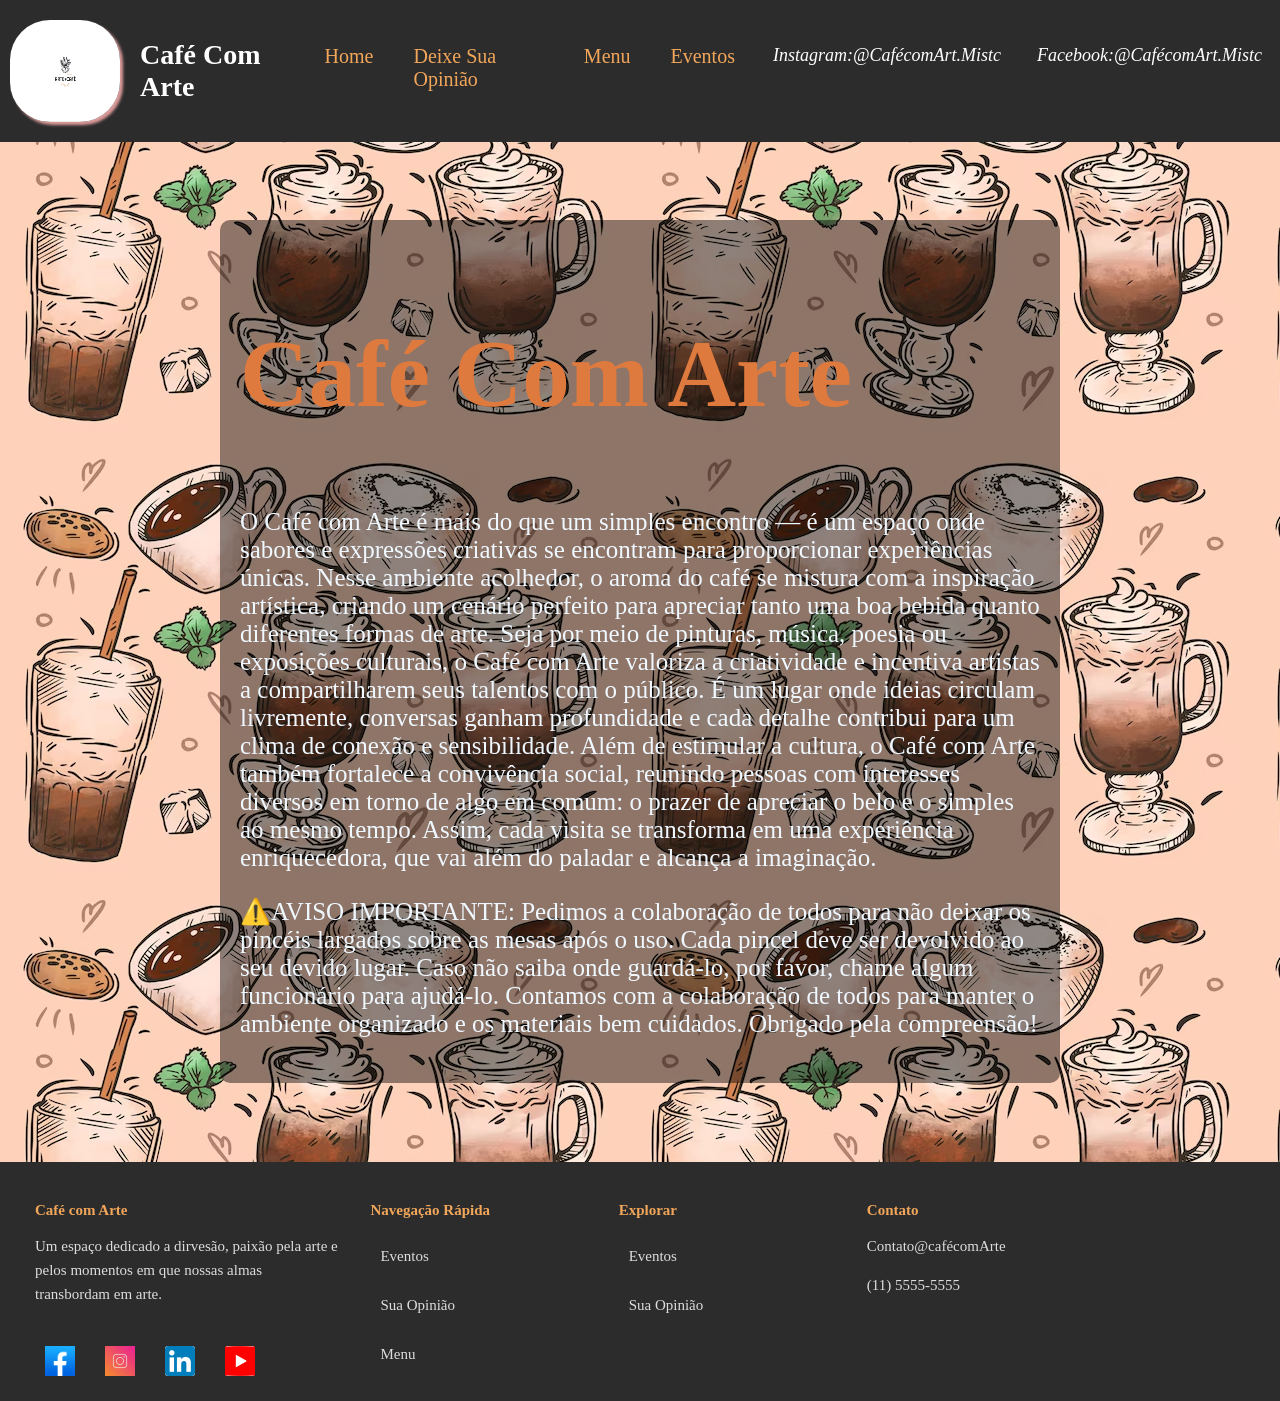
<file: index.html>
<!DOCTYPE html>
<html lang="en">
<head>
    <meta charset="UTF-8">
    <meta name="viewport" content="width=device-width, initial-scale=1.0">
    <title>Café com Arte</title>
     <link rel="stylesheet" href="najin.css">
</head>
<body>
    <header>
        <img src="coofeart.png">
        <h1>Café Com Arte</h1>

        <a href="index.html">Home</a>
        <a href="opiniao.html">Deixe Sua Opinião</a>
        <a href="pag2.html">Menu</a>
        <a href="event.html">Eventos</a>
        <i>Instagram:@CafécomArt.Mistc</i>
        <i>Facebook:@CafécomArt.Mistc</i>
    </header>
    <div class="crucius">
        <div class="divEscura">
        <h2>Café Com Arte</h2>
        <p>O Café com Arte é mais do que um simples encontro —
            é um espaço onde sabores e expressões criativas se encontram para proporcionar experiências únicas.
            Nesse ambiente acolhedor, o aroma do café se mistura com a inspiração artística,
            criando um cenário perfeito para apreciar tanto uma boa bebida quanto diferentes formas de arte.
        Seja por meio de pinturas, música, poesia ou exposições culturais,
            o Café com Arte valoriza a criatividade e incentiva artistas a compartilharem seus talentos com o público.
            É um lugar onde ideias circulam livremente,
            conversas ganham profundidade e cada detalhe contribui para um clima de conexão e sensibilidade.
          Além de estimular a cultura, o Café com Arte também fortalece a convivência social,
            reunindo pessoas com interesses diversos em torno de algo em comum: o prazer de apreciar o belo e o simples
            ao mesmo tempo.
            Assim, cada visita se transforma em uma experiência enriquecedora, que vai além do paladar e alcança a
            imaginação.</p>
            <p> ⚠️AVISO IMPORTANTE:
Pedimos a colaboração de todos para não deixar os pincéis largados sobre as mesas após o uso.

Cada pincel deve ser devolvido ao seu devido lugar. Caso não saiba onde guardá-lo, por favor, chame algum funcionário para ajudá-lo.

Contamos com a colaboração de todos para manter o ambiente organizado e os materiais bem cuidados.

Obrigado pela compreensão!</p>
</div>
    </div> 

    <footer>

    <div class="footer-container">


        <!-- LOGO / DESCRIÇÃO -->

        <div class="footer-coluna">

            <h3>Café com Arte</h3>

            <p>
                Um espaço dedicado a dirvesão, paixão pela arte
                 e pelos momentos em que nossas almas transbordam em arte.
            </p>


            <!-- REDES SOCIAIS -->

            <div class="redes">

                <a href="#">
                    <img src="face.png" alt="Facebook">
                </a>

                <a href="#">
                    <img src="insta.png" alt="Instagram">
                </a>

                <a href="#">
                    <img src="link.png" alt="Linkedin">
                </a>

                <a href="#">
                    <img src="you.png" alt="Youtube">
                </a>

            </div>

        </div>


        <!-- NAVEGAÇÃO -->

        <div class="footer-coluna">

            <h3>Navegação Rápida</h3>

            <a href="event.html">Eventos</a>

            <a href="opiniao.html">Sua Opinião</a>

            <a href="pag2.html">Menu</a>

        </div>


        <!-- EXPLORAR -->

        <div class="footer-coluna">

            <h3>Explorar</h3>

            <a href="event.html">Eventos</a>

            <a href="opiniao.html">Sua Opinião</a>


        </div>


        <!-- CONTATO -->

        <div class="footer-coluna">

            <h3>Contato</h3>

            <p>Contato@cafécomArte</p>

            <p>(11) 5555-5555</p>

        </div>

    </div>

</body>
</html>
</file>
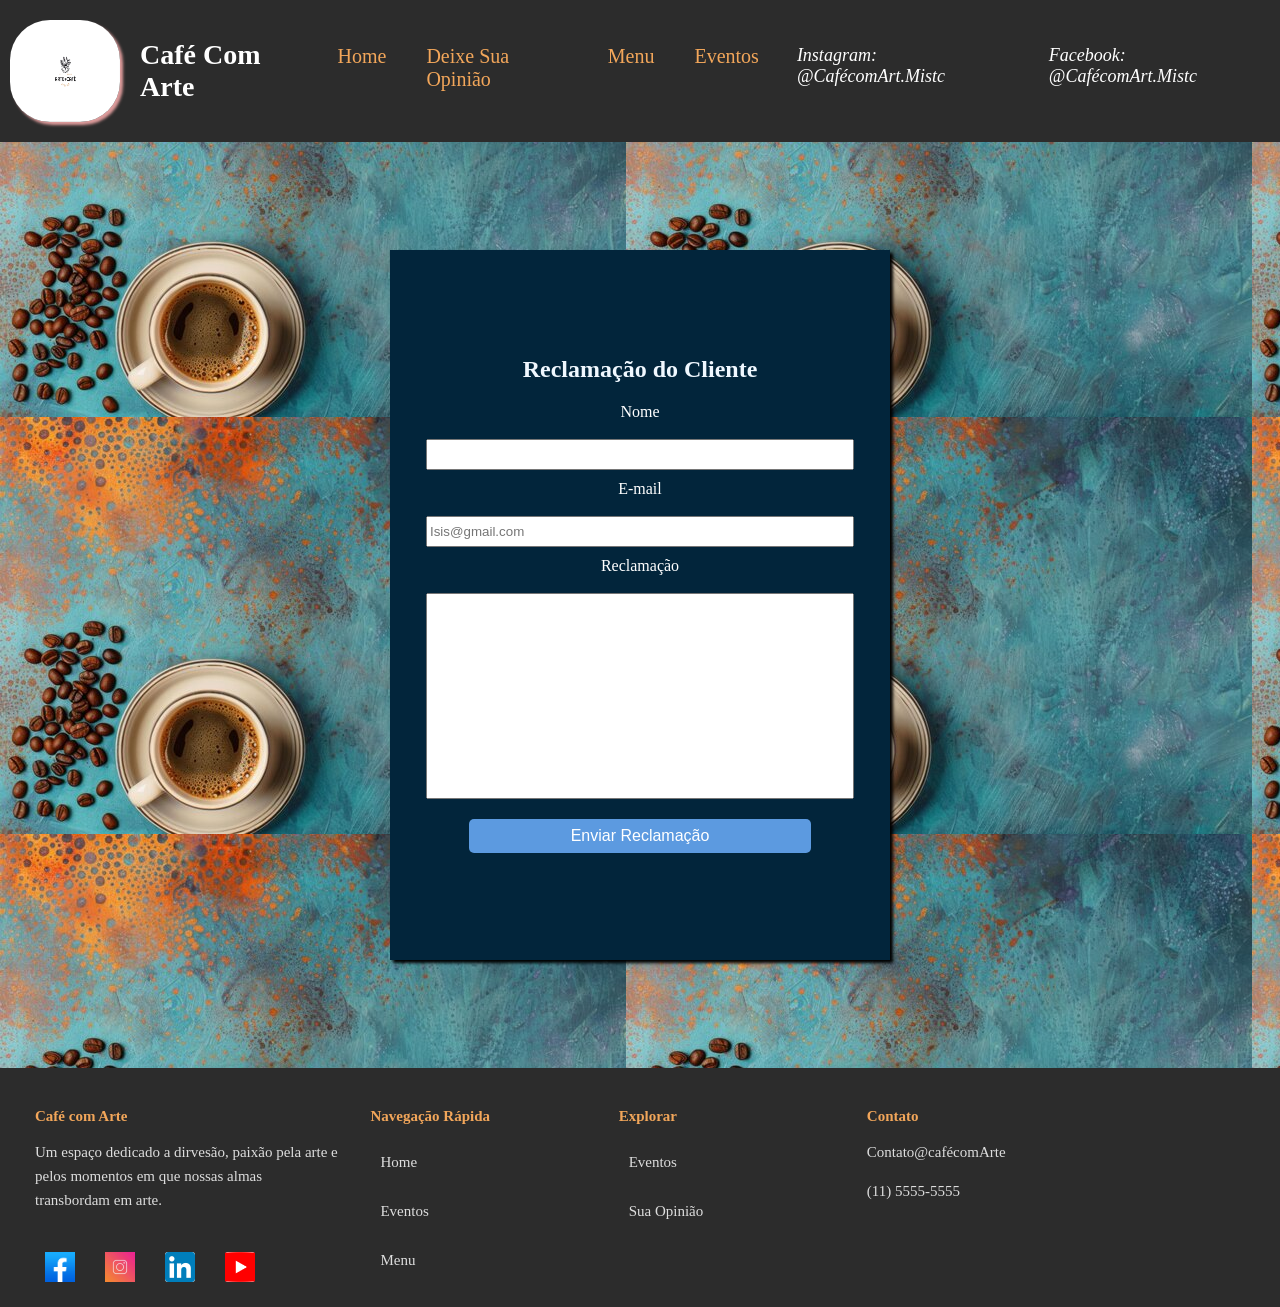
<file: opiniao.html>
<!DOCTYPE html>
<html lang="en">
<head>
    <meta charset="UTF-8">
    <meta name="viewport" content="width=device-width, initial-scale=1.0">
    <title>Café com Arte</title>
     <link rel="stylesheet" href="/callis.css">
</head>
<body>
     <header>
        <img src="/coofeart.png">
        <h1>Café Com Arte</h1>

        <a href="/index.html">Home</a>
        <a href="/opiniao.html">Deixe Sua Opinião</a>
        <a href="/pag2.html">Menu</a>
        <a href="/event.html">Eventos</a>
        <i>Instagram: @CafécomArt.Mistc</i>
        <i>Facebook: @CafécomArt.Mistc</i>
    </header>
  <div class="container">
     <div class="formulario">
            <form> 
                <h2>Reclamação do Cliente</h2>
                <label for="name">Nome</label><br>
                <input type="text" id="name" name="name" placeholder=""><br>
                 <label for="e-mail">E-mail</label><br>
                <input type="text" id="e-mail" name="e-mail" placeholder="Isis@gmail.com"><br>
                 <label for="reclamacao">Reclamação</label><br>
                <input type="text" id="reclamacao" name="reclamacao" placeholder="">

                <button class="button2" type="button" onclick="enviar()">Enviar Reclamação</button>
                   <p id="message"></p>
            </form>
            </div>
            </div>
            

        <script src="/tutu.js" defer></script>

          <footer>

    <div class="footer-container">


        <!-- LOGO / DESCRIÇÃO -->

        <div class="footer-coluna">

            <h3>Café com Arte</h3>

            <p>
                Um espaço dedicado a dirvesão, paixão pela arte
                 e pelos momentos em que nossas almas transbordam em arte.
            </p>


            <!-- REDES SOCIAIS -->

            <div class="redes">

                <a href="#">
                    <img src="/face.png" alt="Facebook">
                </a>

                <a href="#">
                  <img src="/insta.png" alt="Instagram">
                </a>

                <a href="#">
                    <img src="/link.png" alt="Linkedin">
                </a>

                <a href="#">
                    <img src="/you.png" alt="Youtube">
                </a>

            </div>

        </div>


        <!-- NAVEGAÇÃO -->

        <div class="footer-coluna">

            <h3>Navegação Rápida</h3>
            <a href="/index.html">Home</a>

            <a href="/event.html">Eventos</a>

            <a href="/pag2.html">Menu</a>

        </div>


        <!-- EXPLORAR -->

        <div class="footer-coluna">

            <h3>Explorar</h3>

            <a href="/event.html">Eventos</a>

            <a href="/opiniao.html">Sua Opinião</a>


        </div>


        <!-- CONTATO -->

        <div class="footer-coluna">

            <h3>Contato</h3>

            <p>Contato@cafécomArte</p>

            <p>(11) 5555-5555</p>

        </div>

    </div>


</body>
</html>
</file>
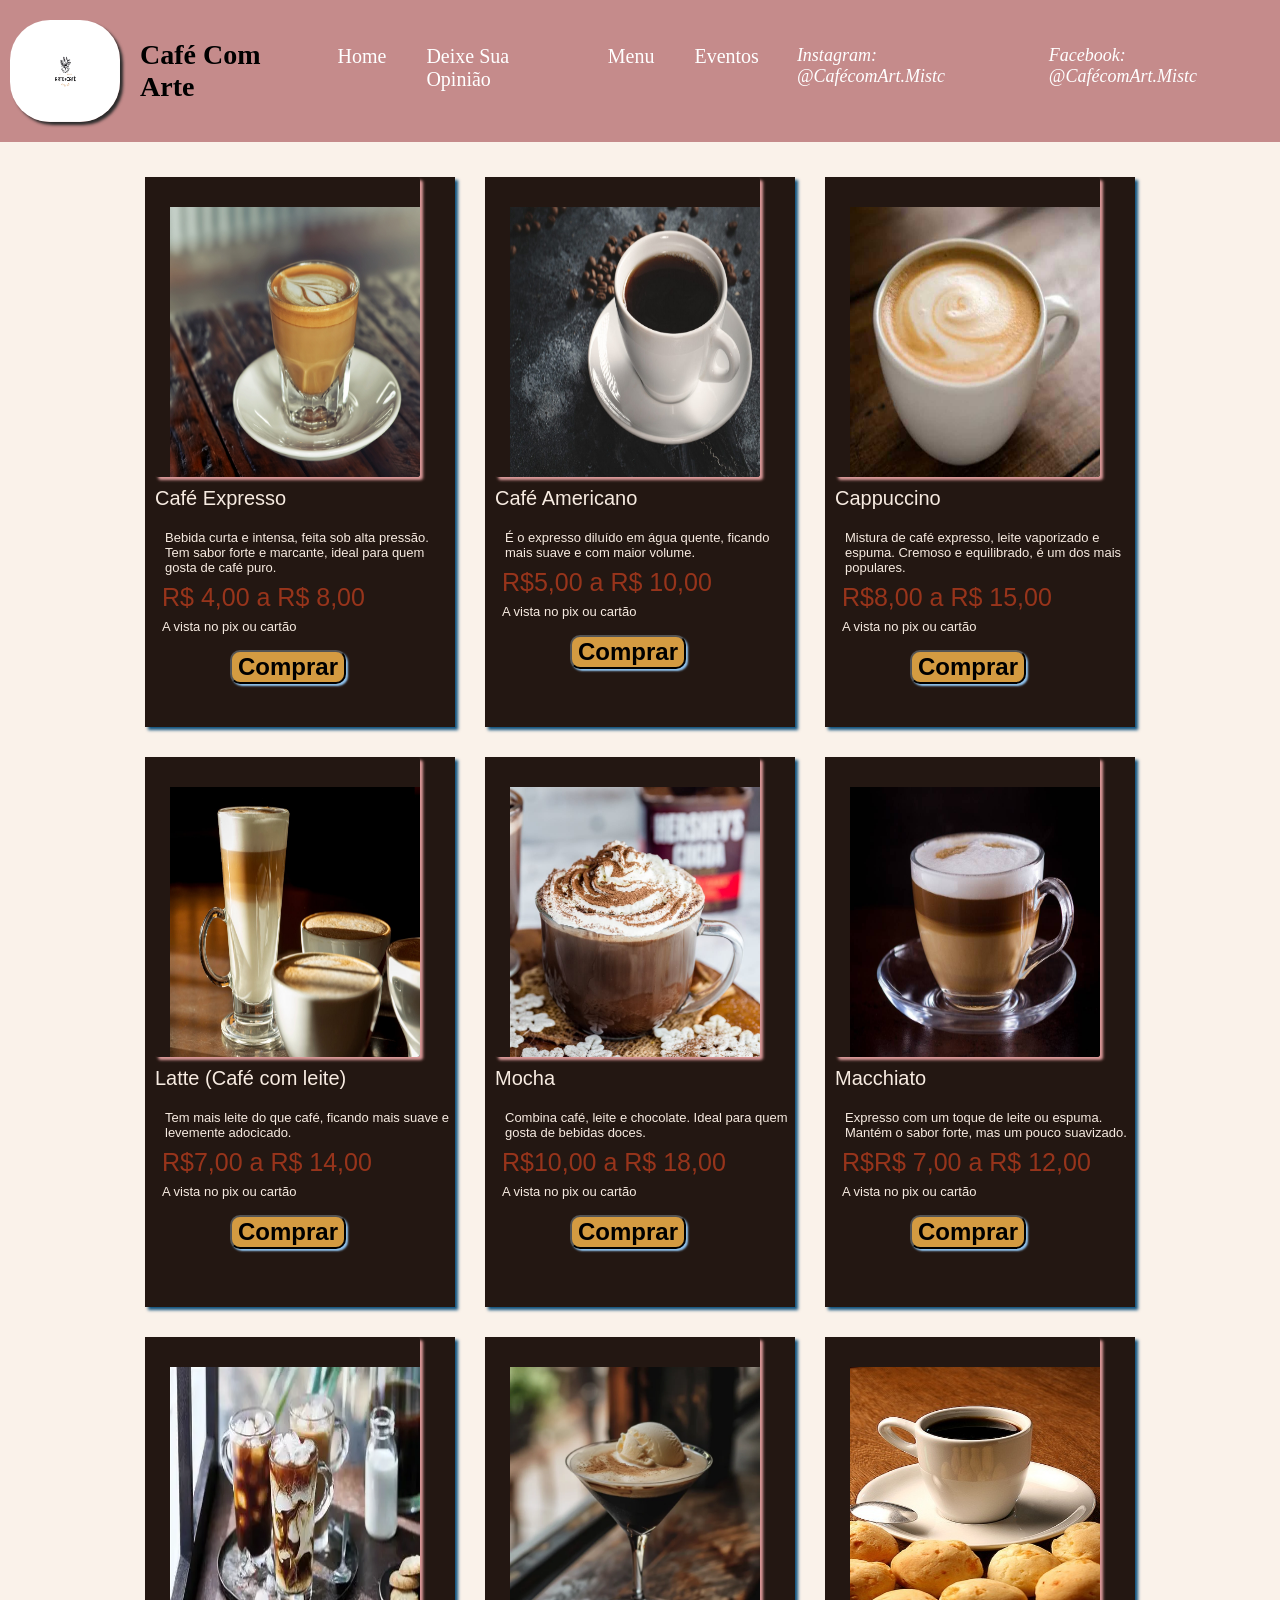
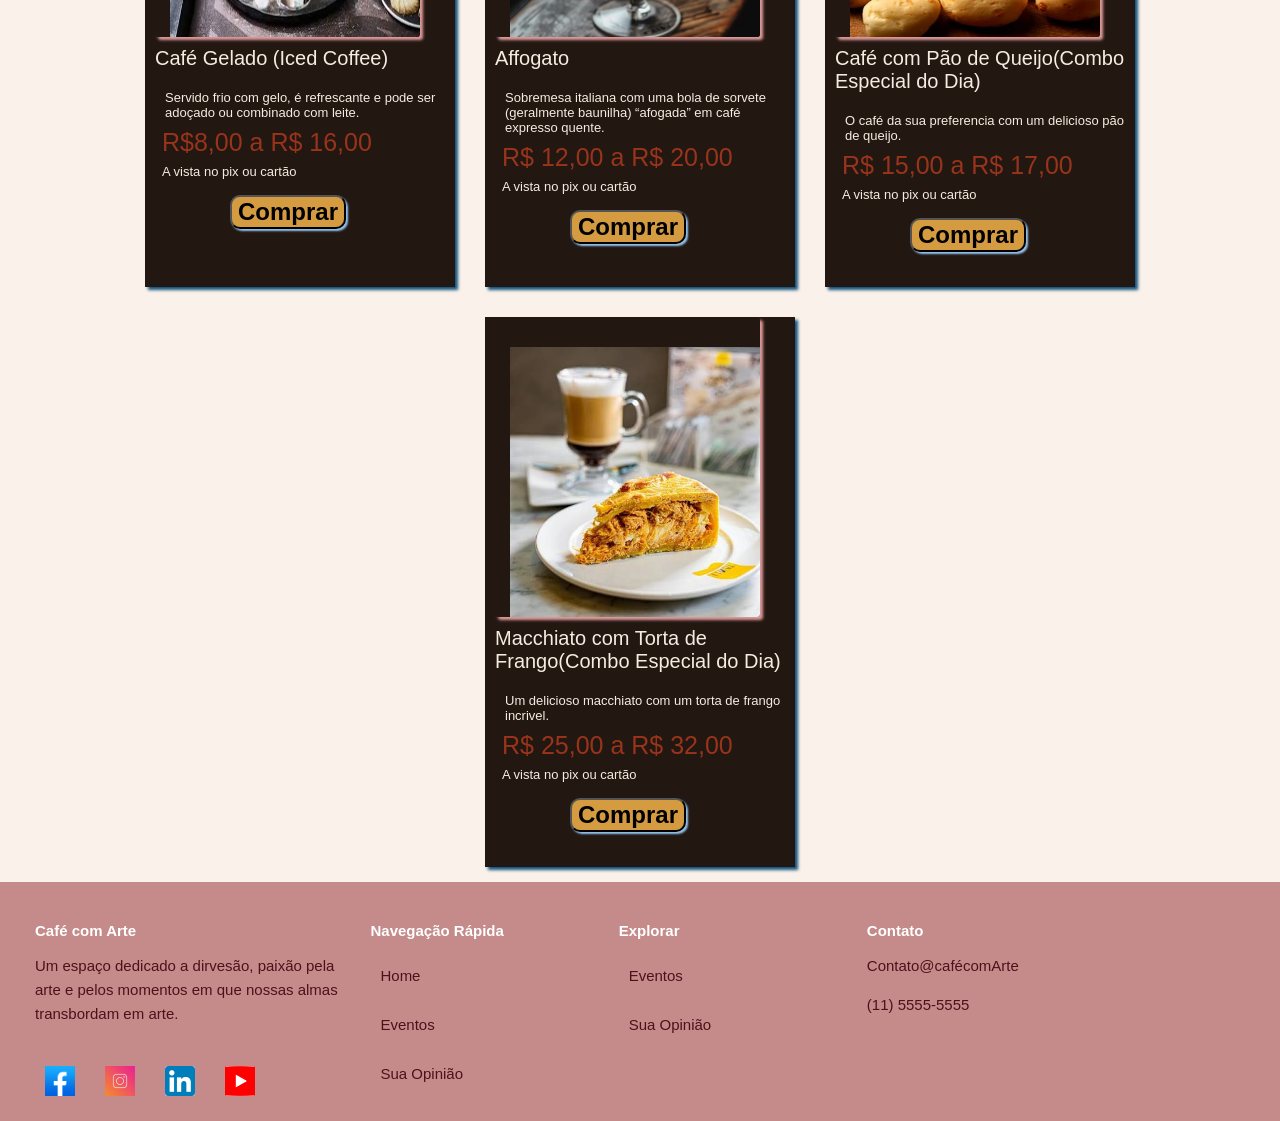
<file: pag2.html>
<!DOCTYPE html>
<html lang="en">
<head>
    <meta charset="UTF-8">
    <meta name="viewport" content="width=device-width, initial-scale=1.0">
    <title>Café com Arte</title>
    <link rel="stylesheet" href="/qilin.css">
</head>
<body>
     <header>
        <img src="/coofeart.png">
        <h1>Café Com Arte</h1>

        <a href="/index.html">Home</a>
        <a href="/opiniao.html">Deixe Sua Opinião</a>
        <a href="/pag2.html">Menu</a>
        <a href="/event.html">Eventos</a>
        <i>Instagram: @CafécomArt.Mistc</i>
        <i>Facebook: @CafécomArt.Mistc</i>
    </header>
    <section>
        <div class="conta">
           
        </div>
    </section>
    <script src="/mitsuya.js" defer></script>

      <footer>

    <div class="footer-container">


        <!-- LOGO / DESCRIÇÃO -->

        <div class="footer-coluna">

            <h3>Café com Arte</h3>

            <p>
                Um espaço dedicado a dirvesão, paixão pela arte
                 e pelos momentos em que nossas almas transbordam em arte.
            </p>


            <!-- REDES SOCIAIS -->

            <div class="redes">

                <a href="#">
                   <img src="/face.png" alt="Facebook">
                </a>

                <a href="#">
                    <img src="/insta.png" alt="Instagram">
                </a>

                <a href="#">
                    <img src="/link.png" alt="Linkedin">
                </a>

                <a href="#">
                  <img src="/you.png" alt="Youtube">
                </a>

            </div>

        </div>


        <!-- NAVEGAÇÃO -->

        <div class="footer-coluna">

            <h3>Navegação Rápida</h3>
            <a href="/index.html">Home</a>

            <a href="/event.html">Eventos</a>

            <a href="/opiniao.html">Sua Opinião</a>

        </div>


        <!-- EXPLORAR -->

        <div class="footer-coluna">

            <h3>Explorar</h3>

            <a href="/event.html">Eventos</a>

            <a href="/opiniao.html">Sua Opinião</a>


        </div>


        <!-- CONTATO -->

        <div class="footer-coluna">

            <h3>Contato</h3>

            <p>Contato@cafécomArte</p>

            <p>(11) 5555-5555</p>

        </div>

    </div>
</body>
</html>
</file>
<file: najin.css>
body{
     background-image: url("ilustracao-de-cafe-esboco-desenhado-a-mao-cappuccino-latte-americano-expresso_465573-3.avif");
    margin: 0;
     display: flex;
    flex-direction: column;
    gap: 50px;
   
}
header {
    background-color: #2c2c2c; 
    color: #ffffff; 
    padding: 20px 10px; 
    font-size: 14px;  
    display: flex;
    justify-content: center;
    gap: 20px;
}

 a {
    color: #f2a65a; 
    text-decoration: none;
    margin: 0 10px;
    margin-top: 25px;
    font-size: 20px;
   
}

 a:hover {
    text-decoration: none;
}


 header img{

  width: 110px;   
  height: auto;  
  border-radius: 40px;
  box-shadow:3px 3px 3px rgb(223, 156, 156); 
}

 i {
    margin: 0 8px;
    font-size: 18px;
    cursor: pointer;
    margin-top: 25px;
   

}
.crucius{
     display: flex;
    flex-direction: column;
    justify-content: center;
    align-items: center;
    height: 100vh;
  padding: 10px;
   
}
h2{
   font-family: Cambria, Cochin, Georgia, Times, 'Times New Roman', serif;
    font-size: 95px;
    color: rgb(223, 122, 63);
   
}
 .crucius p{
  font-family: Cambria, Cochin, Georgia, Times, 'Times New Roman', serif;
    font-size: 25px;
   width: 800px;
   color: aliceblue;   
 }
 .divEscura{
    background-color: rgba(0, 0, 0, 0.445);
    padding: 20px;
    border-radius: 10px;

}

footer {
    background-color: #2c2c2c;
    color: white;
    padding-right: 160px;
}


.footer-container {

    max-width: 1050px;

    margin: auto;

    padding: 25px;

    display: grid;

    grid-template-columns:
        1.4fr 1fr 1fr 1fr;

    gap: 30px;
}


.footer-coluna h3 {

    color: #f2a65a;

    font-size: 15px;

    margin-bottom: 12px;
}


.footer-coluna p,
.footer-coluna a {

    color: #ddd;

    font-size: 15px;

    line-height: 1.6;
}


.footer-coluna a {

    display: block;

    text-decoration: none;

    transition: 0.3s;
}


.footer-coluna a:hover {

    color: #1035b1;

    transform: translateX(4px);
}


/* REDES SOCIAIS */

.redes {

    display: flex;

    gap: 10px;

    margin-top: 12px;
}


.redes a {

    width: 30px;

    height: 30px;

    display: flex;

    align-items: center;

    justify-content: center;

    background-color: white;

    color: #0b4c55;

    border-radius: 3px;

    transition: 0.3s;
}


.redes a:hover {

    background-color: #588af7;

    transform: translateY(-4px);
}

.redes img{
    width: 100%;
    height: 100%;
    object-fit: cover;
}
</file>
<file: callis.css>
header{
    background-color: #2c2c2c; 
    color: #ffffff; 
    padding: 20px 10px; 
    font-size: 14px;  
    display: flex;
    justify-content: center;
    gap: 20px;
}

 a {
    color: #f2a65a; 
    text-decoration: none;
    margin: 0 10px;
    margin-top: 25px;
    font-size: 20px;
   
}

 a:hover {
    text-decoration: none;
}


 header img{

  width: 110px;   
  height: auto;  
  border-radius: 40px;
  box-shadow:3px 3px 3px rgb(223, 156, 156); 
}

body{
     background-image: url("/ddd.jpg");
    margin: 0;
}
i {
    margin: 0 8px;
    font-size: 18px;
    cursor: pointer;
    margin-top: 25px; 

}
.container{
    display: flex;
    gap: 20px;
    justify-content: center;
    align-items: center;
    padding: 100px;

}
.button2{
    width: 80%;
    padding: 8px;
    background-color: rgb(92, 154, 224);
    color: white;
    border: none;
    border-radius: 5px;
    font-size: 16px;
    cursor: pointer;
    text-align: center;
    display: block;
    margin: 20px auto;
}
.button2:hover{
    background-color: rgb(71, 231, 105);
}
label{
    display: block;
    text-align: center;
    margin-top: 10px;
    color: white;
}
.formulario{
     display: flex;
    gap: 20px;
    justify-content: center;
    align-items: center;
    padding: 100px;
     background-color: rgb(2, 37, 59);
    width: 300px;
    height: 510px;
    box-shadow: 3px 3px 3px black;
    margin: 8px;

    
}
h2{
    color: aliceblue;
    text-align: center;
}
input[name="name"]{
    width: 420px;
    height: 25px;
}
input[name="e-mail"]{
    width: 420px;
    height: 25px;
}
input[name="reclamacao"]{
    width: 420px;
    height: 200px;
}
script{
    justify-content: center;
    align-items: center;
}

footer {
    background-color: #2c2c2c;

    color: white;
     padding-right: 160px;
}


.footer-container {

    max-width: 1050px;

    margin: auto;

    padding: 25px;

    display: grid;

    grid-template-columns:
        1.4fr 1fr 1fr 1fr;

    gap: 30px;
}


.footer-coluna h3 {

    color: #f2a65a;

    font-size: 15px;

    margin-bottom: 12px;
}


.footer-coluna p,
.footer-coluna a {

    color: #ddd;

    font-size: 15px;

    line-height: 1.6;
}


.footer-coluna a {

    display: block;

    text-decoration: none;

    transition: 0.3s;
}


.footer-coluna a:hover {

    color: #1035b1;

    transform: translateX(4px);
}


/* REDES SOCIAIS */

.redes {

    display: flex;

    gap: 10px;

    margin-top: 12px;
}


.redes a {

    width: 30px;

    height: 30px;

    display: flex;

    align-items: center;

    justify-content: center;

    background-color: white;

    color: #0b4c55;

    border-radius: 3px;

    transition: 0.3s;
}


.redes a:hover {

    background-color: #588af7;

    transform: translateY(-4px);
}

.redes img{
    width: 100%;
    height: 100%;
    object-fit: cover;
}
</file>
<file: qilin.css>
table{
    border: 4px;
}
body{
    background-color: #FAF2EA;
    font-family: Arial, Helvetica, sans-serif;
    color: black;
    margin: 0;
    height: 100vh;
    justify-content: center;
    align-items: center;
    font-family: Arial, Helvetica, sans-serif;
}

.conteiner{
   padding-left: 10px;
    background-color: #231712;
    width: 300px;
    height: 550px;
    box-shadow: 3px 3px 3px rgb(18, 83, 126);
    margin: 15px;
    
}
.conta{
    display: flex;
    flex-wrap: wrap;
    justify-content: center;
    margin-top: 20px;

}
 .conta img{
    width: 250px;
    border-radius: 3px;
    box-shadow: 3px 3px 3px rgb(223, 156, 156);
    display: flex;
    justify-content: center;
    padding-left: 15px;
    padding-top: 30px;
    height: 270px;
}
.texto-pequeno{
    font-size: 20px;
    margin-top: 10px;
    display: flex;
    font-family: Impact, Haettenschweiler, 'Arial Narrow Bold', sans-serif;
    color: #F7EBE1;

}
.pequeno{
    font-size: 13px;
    color: #F7EBE1;
    margin-top: 10px;
    display: flex;
    justify-content: right;
    margin-left: 10px;
    margin-bottom: 8px;
    
}
.Preço{
    font-size: 25px;
    color: rgb(151, 52, 27);
   margin-top: 7px;
    display: flex;
    justify-content: left;
    margin-left: 7px;
    margin-bottom: 2%;



}
.Preço-pagamento{
    font-size: 13px;
    color: #F7EBE1;
    margin-top: 7px;
    display: flex;
    justify-content: left;
    margin-left: 7px;
    margin-bottom: 2%;

}
button{
    font-size: 24px;
    margin-top: 10px;
    margin-left: 30px;
    border-radius: 10px;
    background-color: #D49B41;
    box-shadow: 2px 2px 2px rgb(145, 196, 240);
    border-color: none;
    font-weight: bold;
    font-family: Verdana, Geneva, Tahoma, sans-serif;
    margin-left: 25%;
}
button:hover{
    background-color: rgba(241, 6, 6, 0.568);
}

header {
    background-color: #C58B8B; 
    color: #ffffff; 
    padding: 20px 10px; 
    font-size: 14px;  
    display: flex;
    justify-content: center;
    gap: 20px;
   font-family: Cambria, Cochin, Georgia, Times, 'Times New Roman', serif;
}

 a {
    color: white; 
    text-decoration: none;
    margin: 0 10px;
    margin-top: 25px;
    font-size: 20px;
   
}

 a:hover {
    text-decoration: none;
}


 header img{

  width: 110px;   
  height: auto;  
  border-radius: 40px;
  box-shadow:3px 3px 3px #2c2c2c; 
}

 i {
    margin: 0 8px;
    font-size: 18px;
    cursor: pointer;
    margin-top: 25px; 

}

footer {
    background-color: #C58B8B;

    color: white;
     padding-right: 160px;
}


.footer-container {

    max-width: 1050px;

    margin: auto;

    padding: 25px;

    display: grid;

    grid-template-columns:
        1.4fr 1fr 1fr 1fr;

    gap: 30px;
}


.footer-coluna h3 {

    color: white;

    font-size: 15px;

    margin-bottom: 12px;
}


.footer-coluna p,
.footer-coluna a {

    color: #4A121A;

    font-size: 15px;

    line-height: 1.6;
}


.footer-coluna a {

    display: block;

    text-decoration: none;

    transition: 0.3s;
}


.footer-coluna a:hover {

    color: #1035b1;

    transform: translateX(4px);
}


/* REDES SOCIAIS */

.redes {

    display: flex;

    gap: 10px;

    margin-top: 12px;
}


.redes a {

    width: 30px;

    height: 30px;

    display: flex;

    align-items: center;

    justify-content: center;

    background-color: white;

    color: #0b4c55;

    border-radius: 3px;

    transition: 0.3s;
}


.redes a:hover {

    background-color: #588af7;

    transform: translateY(-4px);
}

.redes img{
    width: 100%;
    height: 100%;
    object-fit: cover;
}
h1{
    color: black;
}
</file>
